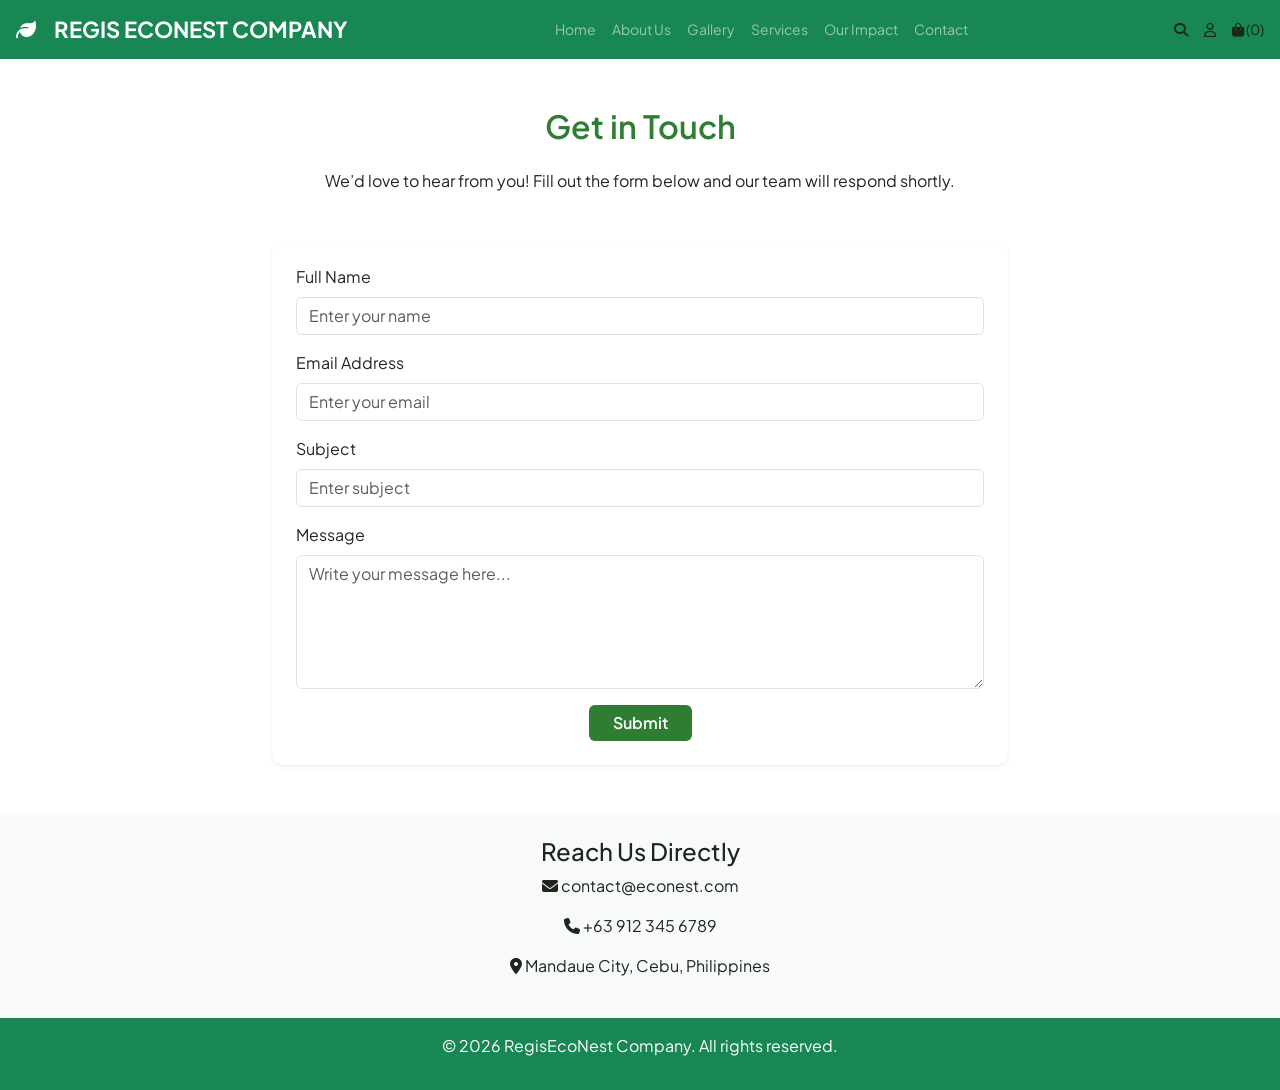
<file: contact.html>
<!DOCTYPE html>
<html lang="en">
<head>
  <meta charset="UTF-8">
  <meta name="viewport" content="width=device-width, initial-scale=1.0">
  <title>Contact Us - EcoNest</title>
  <link href="https://cdn.jsdelivr.net/npm/bootstrap@5.3.3/dist/css/bootstrap.min.css" rel="stylesheet">
  <link rel="stylesheet" href="css/style.css">
  <link href="https://fonts.googleapis.com/css2?family=Plus+Jakarta+Sans:wght@300;400;500;600&family=Playfair+Display:wght@500;600;700&display=swap" rel="stylesheet">
  <link rel="stylesheet" href="https://cdnjs.cloudflare.com/ajax/libs/font-awesome/6.4.0/css/all.min.css">
</head>
<body>
  <script src="https://cdn.jsdelivr.net/npm/bootstrap@5.3.3/dist/js/bootstrap.bundle.min.js"></script>

  <header class="bg-success text-white sticky-top">
  <nav class="navbar navbar-expand-lg navbar-dark px-3">
    <a class="navbar-brand logo-container d-flex align-items-center me-auto" href="index.html#home">
      <i class="fa-solid fa-leaf me-2"></i>
      <span class="fw-bold brand-text">REGIS ECONEST COMPANY</span>
    </a>

    <div class="header-icons d-flex gap-3 order-lg-3 me-3 me-lg-0">
      <a href="#"><i class="fa-solid fa-magnifying-glass"></i></a>
      <a href="#"><i class="fa-regular fa-user"></i></a>
      <a href="#" class="cart-icon"><i class="fa-solid fa-bag-shopping"></i> <span id="cart-count">(0)</span></a>
    </div>

    <button class="navbar-toggler" type="button" data-bs-toggle="collapse"
            data-bs-target="#mainNav" aria-controls="mainNav"
            aria-expanded="false" aria-label="Toggle navigation">
      <span class="navbar-toggler-icon"></span>
    </button>

    <div class="collapse navbar-collapse justify-content-center order-lg-2" id="mainNav">
      <div class="navbar-nav">
        <a class="nav-link" href="index.html#home">Home</a>
        <a class="nav-link" href="index.html#about">About Us</a>
        <a class="nav-link" href="index.html#gallery">Gallery</a>
        <a class="nav-link" href="services.html">Services</a>
        <a class="nav-link" href="index.html#impact">Our Impact</a>
        <a class="nav-link" href="contact.html">Contact</a>
      </div>
    </div>
  </nav>
</header>

  <!-- Contact Section -->
  <section class="contact-section py-5">
    <div class="container">
      <h2 class="text-center mb-4">Get in Touch</h2>
      <p class="text-center mb-5">We’d love to hear from you! Fill out the form below and our team will respond shortly.</p>

      <div class="row justify-content-center">
        <div class="col-md-8">
          <div class="card shadow-sm p-4">
            <form>
              <!-- Name -->
              <div class="mb-3">
                <label for="name" class="form-label">Full Name</label>
                <input type="text" class="form-control" id="name" placeholder="Enter your name" required>
              </div>

              <!-- Email -->
              <div class="mb-3">
                <label for="email" class="form-label">Email Address</label>
                <input type="email" class="form-control" id="email" placeholder="Enter your email" required>
              </div>

              <!-- Subject -->
              <div class="mb-3">
                <label for="subject" class="form-label">Subject</label>
                <input type="text" class="form-control" id="subject" placeholder="Enter subject" required>
              </div>

              <!-- Message -->
              <div class="mb-3">
                <label for="message" class="form-label">Message</label>
                <textarea class="form-control" id="message" rows="5" placeholder="Write your message here..." required></textarea>
              </div>

              <!-- Submit -->
              <div class="text-center">
                <button type="submit" class="btn btn-success px-4">Submit</button>
              </div>
            </form>
          </div>
        </div>
      </div>

    </div>
  </section>
<section class="contact-info-section py-4 bg-light">
  <div class="container text-center">
    <h4>Reach Us Directly</h4>
    <p><i class="fa-solid fa-envelope"></i> contact@econest.com</p>
    <p><i class="fa-solid fa-phone"></i> +63 912 345 6789</p>
    <p><i class="fa-solid fa-location-dot"></i> Mandaue City, Cebu, Philippines</p>
  </div>
</section>

  <!-- Footer -->
  <footer class="footer bg-success text-white text-center py-3">
    <p>&copy; 2026 RegisEcoNest Company. All rights reserved.</p>
  </footer>

</body>
</html>
</file>
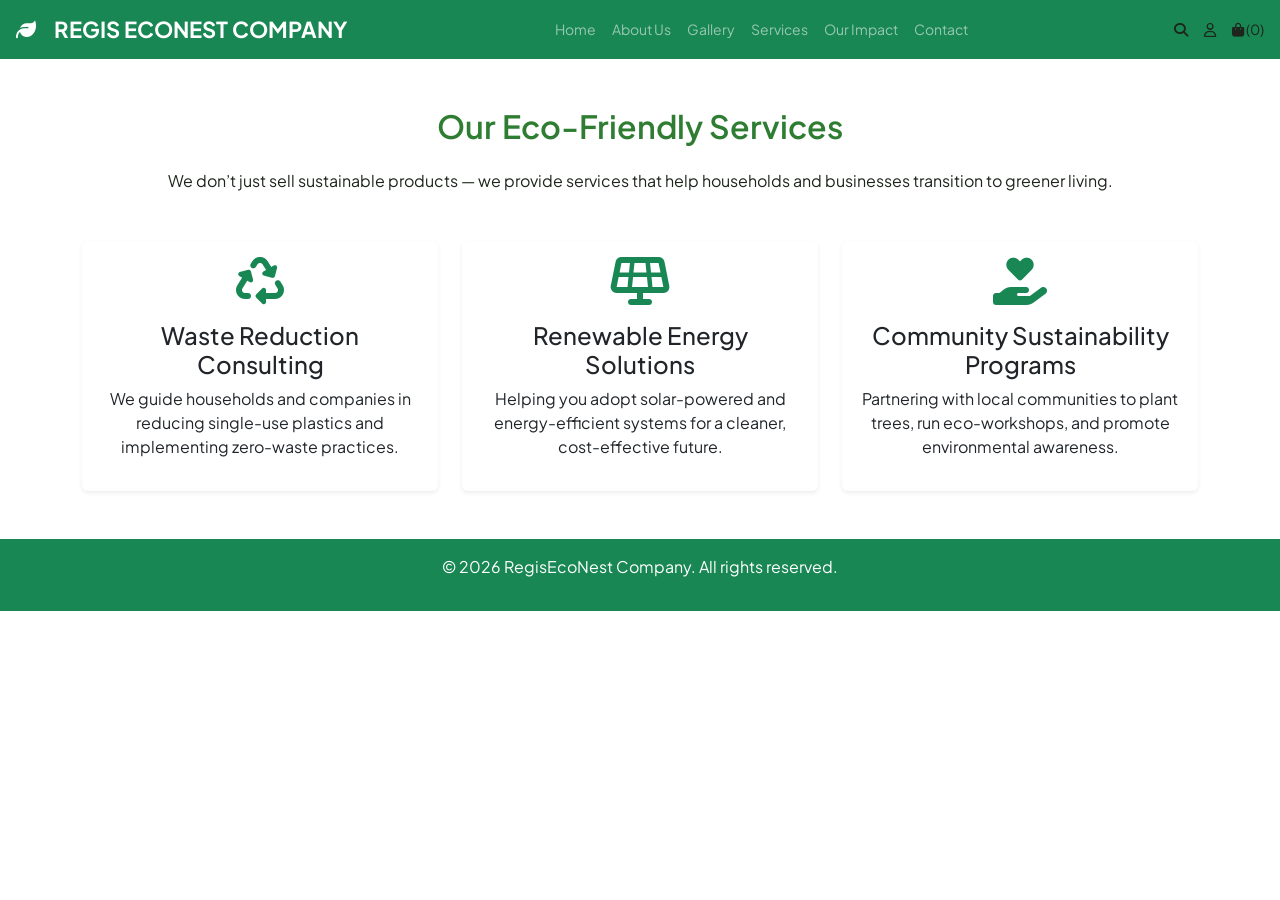
<file: services.html>
<!DOCTYPE html>
<html lang="en">
<head>
  <meta charset="UTF-8">
  <meta name="viewport" content="width=device-width, initial-scale=1.0">
  <title>EcoNest Services</title>
  <link href="https://cdn.jsdelivr.net/npm/bootstrap@5.3.3/dist/css/bootstrap.min.css" rel="stylesheet">
  <link rel="stylesheet" href="css/style.css">
  <link href="https://fonts.googleapis.com/css2?family=Plus+Jakarta+Sans:wght@300;400;500;600&family=Playfair+Display:wght@500;600;700&display=swap" rel="stylesheet">
  <link rel="stylesheet" href="https://cdnjs.cloudflare.com/ajax/libs/font-awesome/6.4.0/css/all.min.css">
</head>
<body>
  <script src="https://cdn.jsdelivr.net/npm/bootstrap@5.3.3/dist/js/bootstrap.bundle.min.js"></script>

  <header class="bg-success text-white sticky-top">
  <nav class="navbar navbar-expand-lg navbar-dark px-3">
    <a class="navbar-brand logo-container d-flex align-items-center me-auto" href="index.html#home">
      <i class="fa-solid fa-leaf me-2"></i>
      <span class="fw-bold brand-text">REGIS ECONEST COMPANY</span>
    </a>

    <div class="header-icons d-flex gap-3 order-lg-3 me-3 me-lg-0">
      <a href="#"><i class="fa-solid fa-magnifying-glass"></i></a>
      <a href="#"><i class="fa-regular fa-user"></i></a>
      <a href="#" class="cart-icon"><i class="fa-solid fa-bag-shopping"></i> <span id="cart-count">(0)</span></a>
    </div>

    <button class="navbar-toggler" type="button" data-bs-toggle="collapse"
            data-bs-target="#mainNav" aria-controls="mainNav"
            aria-expanded="false" aria-label="Toggle navigation">
      <span class="navbar-toggler-icon"></span>
    </button>

    <div class="collapse navbar-collapse justify-content-center order-lg-2" id="mainNav">
      <div class="navbar-nav">
        <a class="nav-link" href="index.html#home">Home</a>
        <a class="nav-link" href="index.html#about">About Us</a>
        <a class="nav-link" href="index.html#gallery">Gallery</a>
        <a class="nav-link" href="services.html">Services</a>
        <a class="nav-link" href="index.html#impact">Our Impact</a>
        <a class="nav-link" href="contact.html">Contact</a>
      </div>
    </div>
  </nav>
</header>

  <!-- Services Section -->
  <section class="services-section py-5">
    <div class="container text-center">
      <h2 class="mb-4">Our Eco-Friendly Services</h2>
      <p class="mb-5">We don’t just sell sustainable products — we provide services that help households and businesses transition to greener living.</p>
      
      <div class="row g-4">
        <!-- Service 1 -->
        <div class="col-md-4">
          <div class="card h-100 shadow-sm">
            <div class="card-body">
              <i class="fa-solid fa-recycle fa-3x text-success mb-3"></i>
              <h4>Waste Reduction Consulting</h4>
              <p>We guide households and companies in reducing single-use plastics and implementing zero-waste practices.</p>
            </div>
          </div>
        </div>

        <!-- Service 2 -->
        <div class="col-md-4">
          <div class="card h-100 shadow-sm">
            <div class="card-body">
              <i class="fa-solid fa-solar-panel fa-3x text-success mb-3"></i>
              <h4>Renewable Energy Solutions</h4>
              <p>Helping you adopt solar-powered and energy-efficient systems for a cleaner, cost-effective future.</p>
            </div>
          </div>
        </div>

        <!-- Service 3 -->
        <div class="col-md-4">
          <div class="card h-100 shadow-sm">
            <div class="card-body">
              <i class="fa-solid fa-hand-holding-heart fa-3x text-success mb-3"></i>
              <h4>Community Sustainability Programs</h4>
              <p>Partnering with local communities to plant trees, run eco-workshops, and promote environmental awareness.</p>
            </div>
          </div>
        </div>
      </div>
    </div>
  </section>

  <!-- Footer -->
  <footer class="footer bg-success text-white text-center py-3">
    <p>&copy; 2026 RegisEcoNest Company. All rights reserved.</p>
  </footer>

</body>
</html>
</file>
<file: css/style.css>
:root {
    --primary-green: #2d4a27;
    --accent-green: #486a3f;
    --light-bg: #f4f6f3;
    --dark-text: #1d251c;
    --light-text: #5c665a;
    --white: #ffffff;
}

* {
    margin: 0;
    padding: 0;
    box-sizing: border-box;
    font-family: 'Plus Jakarta Sans', sans-serif;
    scroll-behavior: smooth;
}

body {
    background-color: var(--white);
    color: var(--dark-text);
}

/* Header & Navigation */
.header {
    position: sticky;
    top: 0;
    z-index: 100;
    display: flex;
    justify-content: space-between;
    align-items: center;
    padding: 18px 60px;
    background-color: var(--white);
    box-shadow: 0 2px 10px rgba(0,0,0,0.05);
}

.logo-container {
    display: flex;
    align-items: center;
    gap: 10px;
}

.logo-icon {
    color: var(--primary-green);
    font-size: 22px;
}

.logo-text {
    font-family: 'Playfair Display', serif;
    font-size: 22px;
    font-weight: 700;
    letter-spacing: 1.5px;
    color: var(--primary-green);
}

.nav-links {
    display: flex;
    gap: 25px;
}

.nav-links a {
    text-decoration: none;
    color: var(--dark-text);
    font-size: 14px;
    font-weight: 500;
    transition: color 0.2s ease;
}

.nav-links a:hover {
    color: var(--accent-green);
}

header.bg-success .logo-container span {
    font-size: 22px;
}

header.bg-success .nav-link {
    font-size: 14px;
}

.header-icons {
    display: flex;
    gap: 18px;
}

.header-icons a {
    color: var(--dark-text);
    text-decoration: none;
    font-size: 14px;
}

/* Hero Section */
/* --- Global Styles --- */
/* (Ensure these are in your CSS or updated to match) */
:root {
    --white: #ffffff;
    --hero-btn-bg: #2d4c31; /* Specific deep green from image_6.png */
    --hero-btn-hover: #3a6040;
    --hero-btn-text: #ffffff;
    --hero-text-overlay: #ffffff;
    --hero-gradient-overlay: linear-gradient(rgba(0,0,0,0.1), rgba(0,0,0,0.2));
}

* {
    box-sizing: border-box;
    margin: 0;
    padding: 0;
}

/* Hero Section */
.hero {
    height: 450px;
    background: linear-gradient(rgba(0,0,0,0.2), rgba(0,0,0,0.2)), url('https://images.unsplash.com/photo-1616046229478-9901c5536a45?auto=format&fit=crop&w=1600&q=80') center/cover no-repeat;
    display: flex;
    align-items: center;
    padding-left: 80px;
}

.hero-content {
    max-width: 500px;
}

.hero-content h1 {
    font-family: 'Playfair Display', serif;
    font-size: 42px;
    color: var(--white);
    margin-bottom: 15px;
}

.hero-content p {
    color: var(--white);
    font-size: 16px;
    margin-bottom: 25px;
}

.btn-primary {
    background: var(--primary-green);
    color: var(--white);
    padding: 12px 28px;
    border-radius: 4px;
    text-decoration: none;
    font-weight: 500;
}

.btn-secondary {
    border: 1px solid var(--white);
    color: var(--white);
    padding: 12px 28px;
    border-radius: 4px;
    text-decoration: none;
    font-weight: 500;
}

/* About Section */
.about-section {
    padding: 80px 60px;
    background-color: var(--light-bg);
}

.about-container {
    display: grid;
    grid-template-columns: 1fr 1fr;
    gap: 50px;
    align-items: center;
}

.about-text h2 {
    font-family: 'Playfair Display', serif;
    font-size: 32px;
    margin-bottom: 15px;
}

.about-text p {
    color: var(--light-text);
    line-height: 1.6;
    margin-bottom: 15px;
}

.about-highlights {
    display: grid;
    grid-template-columns: 1fr 1fr;
    gap: 20px;
}

.highlight-card {
    background: var(--white);
    padding: 25px;
    border-radius: 8px;
    box-shadow: 0 4px 12px rgba(0,0,0,0.03);
}

.highlight-card i {
    font-size: 28px;
    color: var(--primary-green);
    margin-bottom: 10px;
}

/* Products Section */
.gallery-section {
    padding: 80px 60px;
}

.section-header {
    text-align: center;
    margin-bottom: 40px;
}

.section-header h2 {
    font-family: 'Playfair Display', serif;
    font-size: 32px;
}

.gallery-grid {
    display: grid;
    grid-template-columns: repeat(4, 1fr);
    gap: 25px;
}

.gallery-card {
    border: 1px solid #eaeaea;
    border-radius: 8px;
    padding: 15px;
    transition: transform 0.2s ease;
}

.gallery-card:hover {
    transform: translateY(-5px);
}

.gallery-image {
    height: 200px;
    background-size: cover;
    background-position: center;
    border-radius: 6px;
    margin-bottom: 12px;
}

.btn-cart {
    width: 100%;
    background: var(--primary-green);
    color: var(--white);
    border: none;
    padding: 10px;
    border-radius: 4px;
    cursor: pointer;
    margin-top: 10px;
}

/* Impact Section */
.impact-section {
    background: var(--primary-green);
    color: var(--white);
    text-align: center;
    padding: 60px;
}

.impact-grid {
    display: grid;
    grid-template-columns: repeat(3, 1fr);
    gap: 30px;
    margin-top: 30px;
}

.impact-card h3 {
    font-size: 40px;
    font-family: 'Playfair Display', serif;
}

/* Testimonials */
.testimonials-section {
    padding: 80px 60px;
    background: var(--light-bg);
    text-align: center;
}

.testimonial-grid {
    display: grid;
    grid-template-columns: 1fr 1fr;
    gap: 30px;
    margin-top: 40px;
}

.testimonial-card {
    background: var(--white);
    padding: 30px;
    border-radius: 8px;
    font-style: italic;
}

.testimonial-card h4 {
    margin-top: 15px;
    font-style: normal;
    color: var(--primary-green);
}

/* Footer */
.footer {
    background: #192b16;
    color: var(--white);
    padding: 60px 60px 20px;
}

.footer-container {
    display: grid;
    grid-template-columns: 2fr 1fr 2fr;
    gap: 40px;
    margin-bottom: 40px;
}

.footer-left .logo-icon, .footer-left .logo-text {
    color: var(--white);
}

.footer-left p {
    color: #a0b09d;
    margin-top: 10px;
}

.footer-links ul {
    list-style: none;
    margin-top: 10px;
}

.footer-links a {
    color: #a0b09d;
    text-decoration: none;
}

.newsletter-input {
    display: flex;
    margin-top: 15px;
}

.newsletter-input input {
    padding: 10px;
    border: none;
    width: 80%;
    border-radius: 4px 0 0 4px;
}

.newsletter-input button {
    background: var(--accent-green);
    color: var(--white);
    border: none;
    padding: 10px 20px;
    border-radius: 0 4px 4px 0;
    cursor: pointer;
}

.footer-bottom {
    text-align: center;
    border-top: 1px solid rgba(255,255,255,0.1);
    padding-top: 20px;
    color: #70806d;
    font-size: 13px;
}

.services-section h2 {
  color: #2e7d32;
  font-weight: 600;
}

.services-section .card {
  border: none;
  transition: transform 0.3s ease;
}

.services-section .card:hover {
  transform: translateY(-8px);
}

.services-section i {
  color: #2e7d32;
}

.contact-section h2 {
  color: #2e7d32;
  font-weight: 600;
}

.contact-section .card {
  border: none;
  border-radius: 12px;
}

.contact-section .btn-success {
  background-color: #2e7d32;
  border: none;
  font-weight: 600;
}

.contact-section .btn-success:hover {
  background-color: #1b5e20;
}

.scroll-to-top {
    position: fixed;
    right: 24px;
    bottom: 24px;
    z-index: 1000;
    display: grid;
    place-items: center;
    width: 48px;
    aspect-ratio: 1;
    border: 0;
    border-radius: 50%;
    background: var(--primary-green);
    color: var(--white);
    box-shadow: 0 4px 14px rgba(0, 0, 0, 0.2);
    cursor: pointer;
    transition: background-color 0.2s ease, transform 0.2s ease;
}

.scroll-to-top:hover {
    background: var(--accent-green);
    transform: translateY(-3px);
}

.scroll-to-top:focus-visible {
    outline: 3px solid var(--accent-green);
    outline-offset: 3px;
}

.scroll-to-top[hidden] {
    display: none;
}

@media screen and (max-width:768px) {
   
    header.bg-success {
    --bs-bg-opacity: 1;
    background-color: #3a1c36 !important;
    }

    .btn-primary {
    background: #9b71b2 !important;

}

    .btn-cart {
        background: #9b71b2;
    }

    .impact-section {
    background: #3a1c36;
    }

    .footer {
    background: #3a1c36;
    }

    .scroll-to-top {
    background: #374126;
    }

   .newsletter-input button {
    background: #374126;
   }

   .services-section h2 {
    color: #374146;
   }

    .services-section i {
    color: #374146;
}

   .bg-success {
    --bs-bg-opacity: 1;
    background-color: #3a1636 !important;
}

.contact-section h2 {
    color: #374126;
}

.contact-section .btn-success {
    background-color: #9b71b2;
}
    
.contact-section .btn-success:hover {
    background-color: #322838;
}

.header-icons a {
    color: #fff;
}

/* ---------- General fixes ---------- */
img { max-width: 100%; height: auto; }
section[id] { scroll-margin-top: 70px; } /* sticky header won't cover section titles */
.header-icons a { color: #fff; }
.btn-primary { display: inline-block; }
.brand-text { font-size: 22px; }

/* ---------- Tablets & small laptops (iPad Mini, Surface Pro, etc.) ---------- */
@media (max-width: 991.98px) {
    .about-section,
    .gallery-section,
    .testimonials-section { padding: 60px 30px; }

    .impact-section { padding: 50px 30px; }
    .footer { padding: 50px 30px 20px; }

    .hero { padding-left: 40px; }

    .gallery-grid { grid-template-columns: repeat(2, 1fr); }

    .footer-container { grid-template-columns: 1fr 1fr; }
    .footer-newsletter { grid-column: 1 / -1; }

    .navbar-nav { padding: 10px 0; text-align: center; }
}

/* ---------- Phones (iPhone SE/16, Pixel 9/10, Galaxy A55, etc.) ---------- */
@media (max-width: 767.98px) {
    .brand-text { font-size: 15px; }

    .about-section,
    .gallery-section,
    .testimonials-section { padding: 50px 20px; }

    .impact-section { padding: 50px 20px; }
    .footer { padding: 40px 20px 20px; }

    .hero {
        height: auto;
        min-height: 380px;
        padding: 60px 24px;
    }
    .hero-content { max-width: 100%; }
    .hero-content h1 { font-size: 32px; }

    .about-container,
    .testimonial-grid,
    .impact-grid,
    .footer-container { grid-template-columns: 1fr; gap: 24px; }

    .about-text h2,
    .section-header h2 { font-size: 26px; }

    .impact-card h3 { font-size: 34px; }

    .gallery-image { height: 180px; }

    .newsletter-input input { width: 100%; flex: 1; min-width: 0; }
}

/* ---------- Small phones (iPhone SE, Z Fold 6 cover screen ~344px) ---------- */
@media (max-width: 575.98px) {
    .gallery-grid { grid-template-columns: 1fr; }
    .about-highlights { grid-template-columns: 1fr; }
}

@media (max-width: 380px) {
    .brand-text { font-size: 13px; }
    .hero-content h1 { font-size: 28px; }
    .header-icons { gap: 12px !important; }
}

   }
</file>
